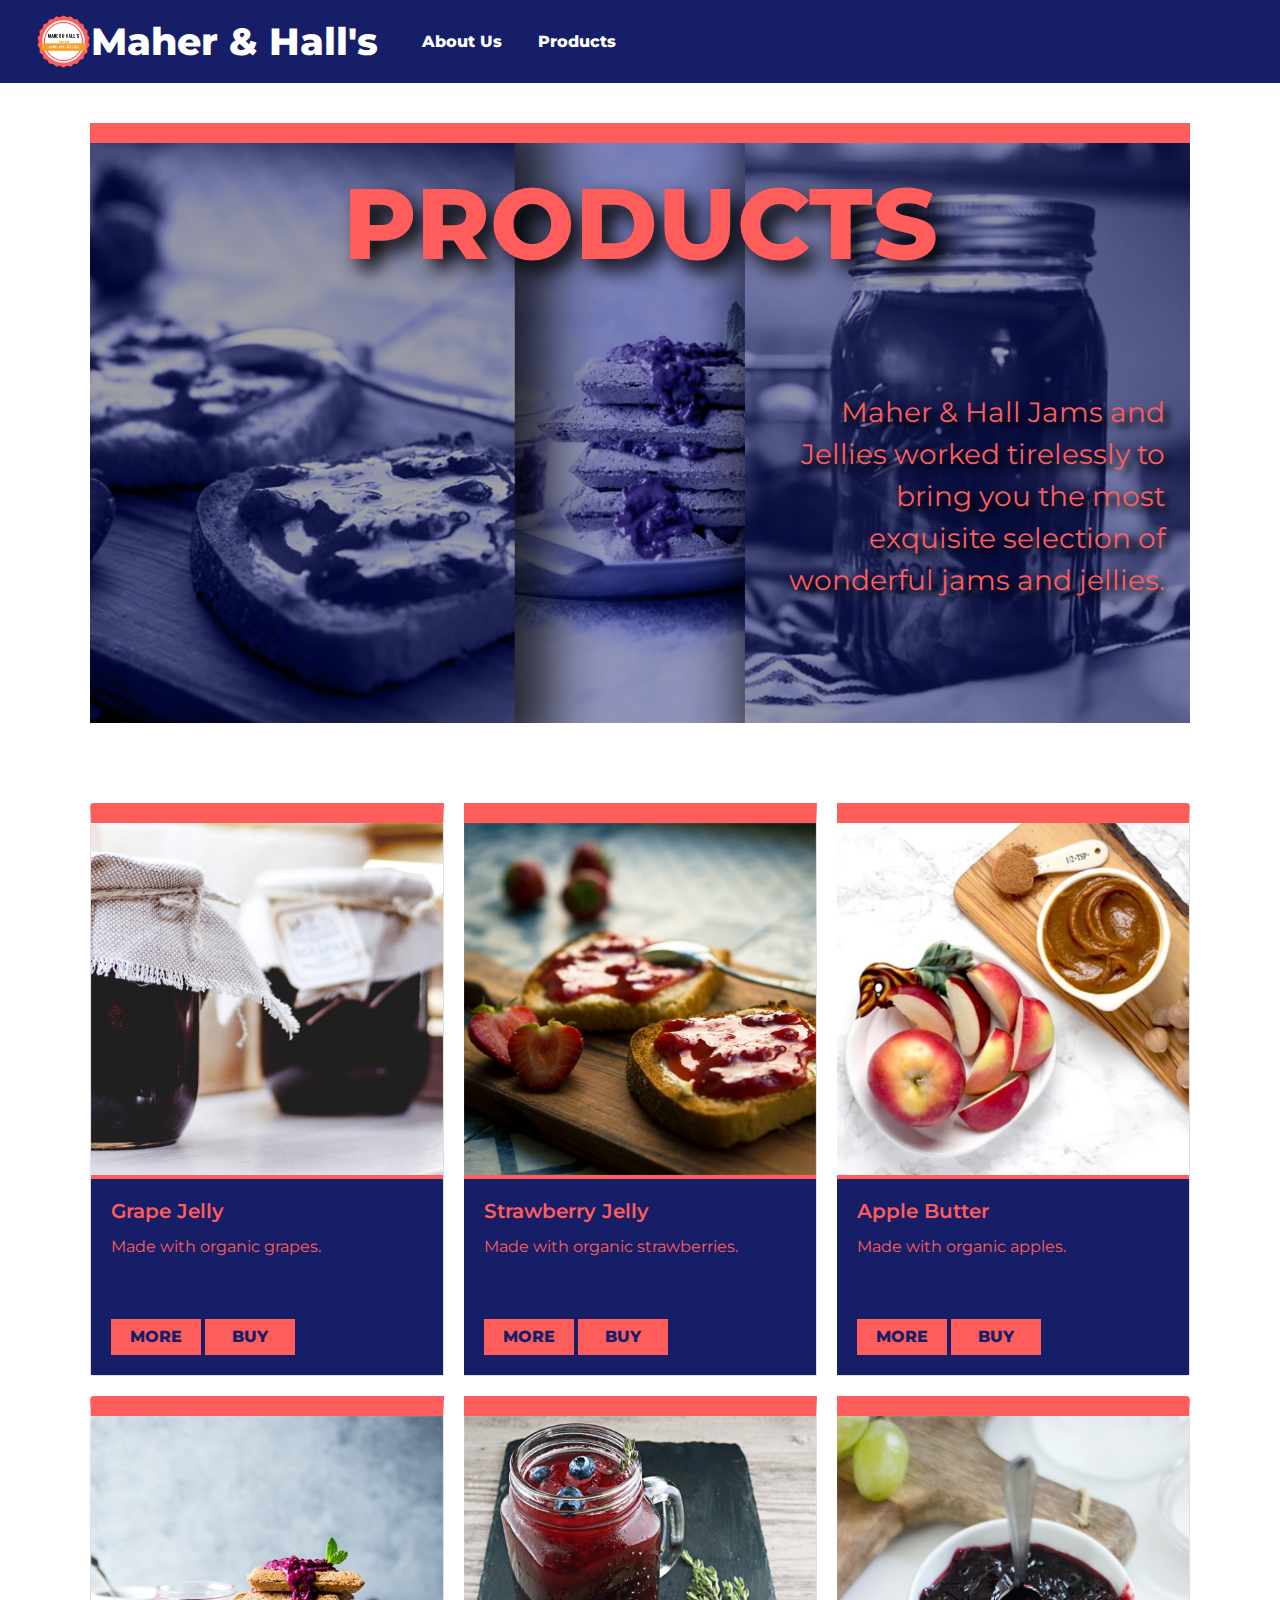
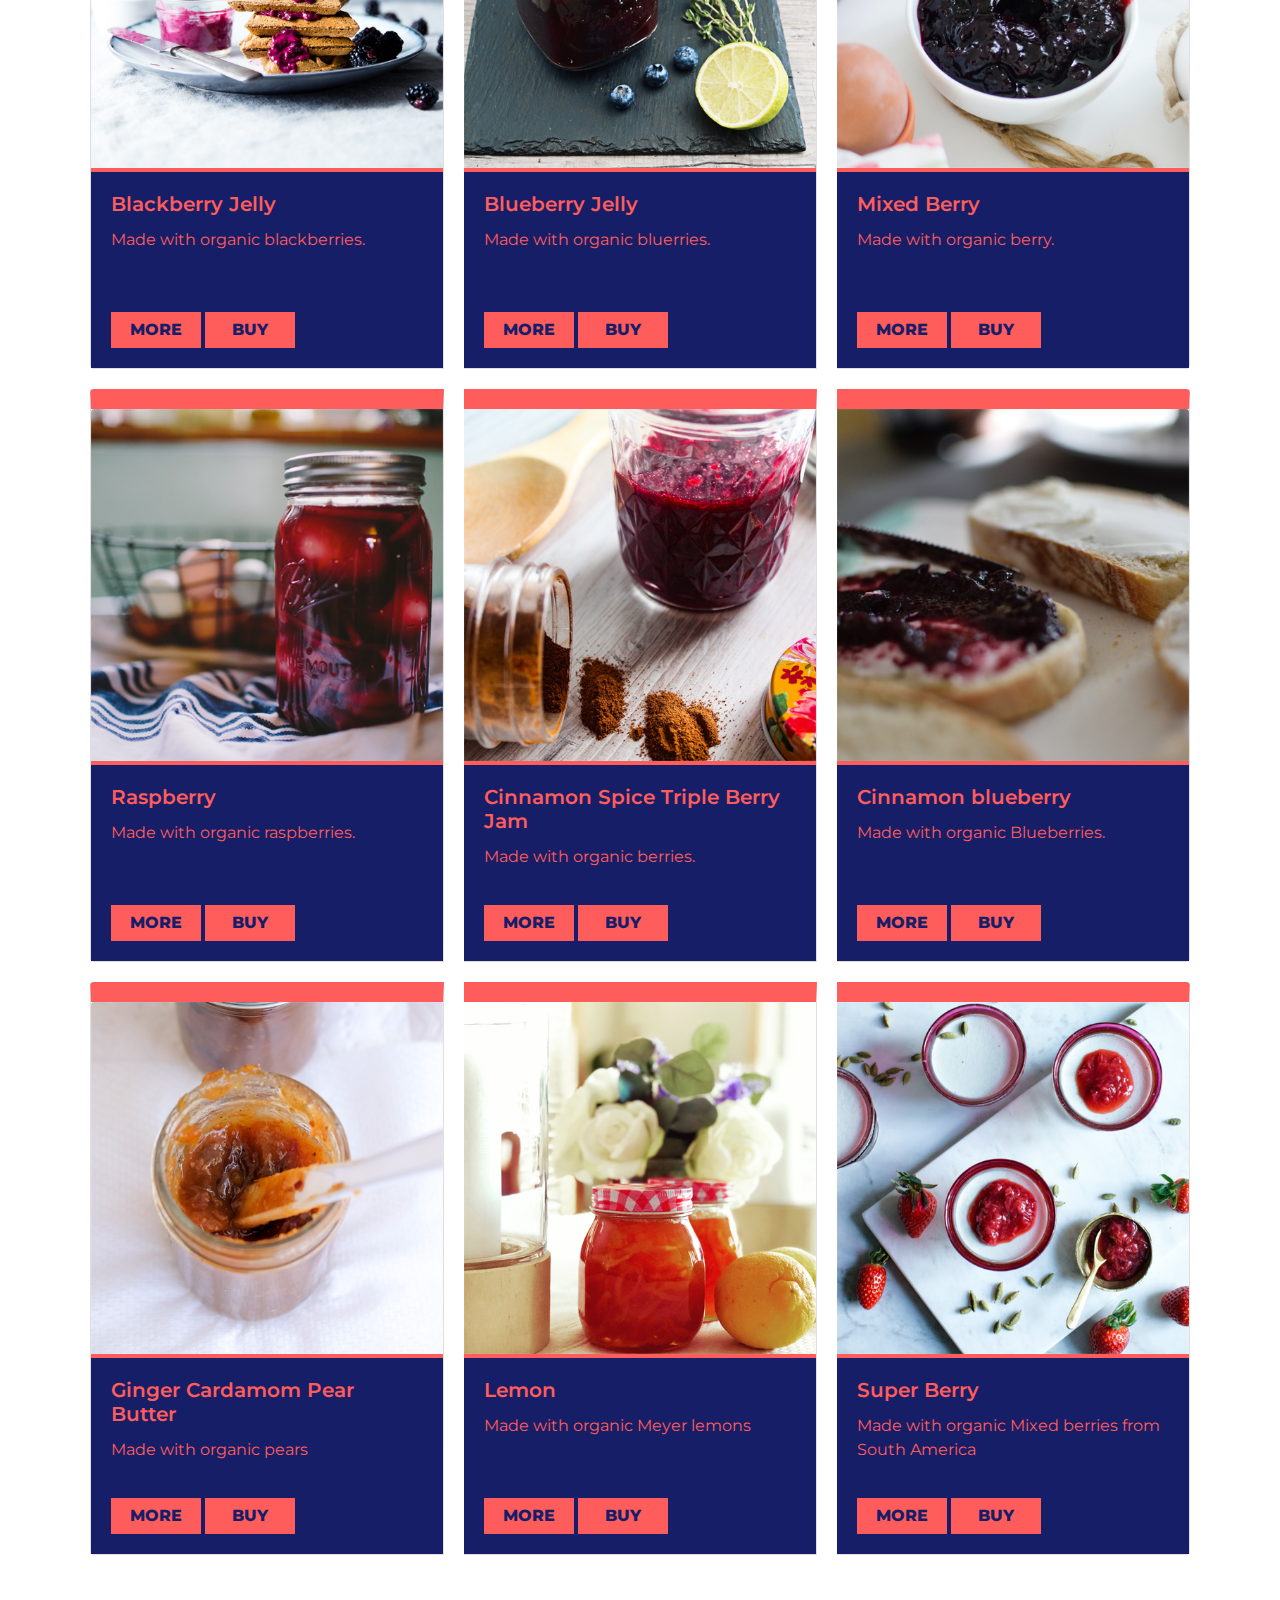
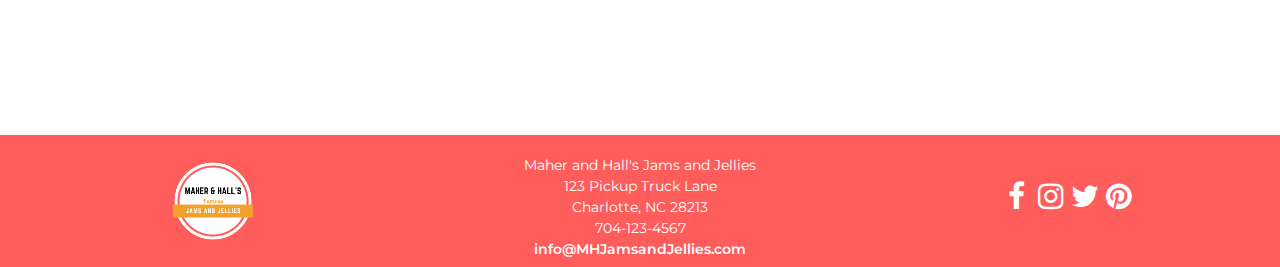
<file: products.html>
<!DOCTYPE html>
<html lang="en">

<head>
    <meta charset="UTF-8">
    <meta name="viewport" content="width=device-width, initial-scale=1.0">
    <link rel="stylesheet" href="https://stackpath.bootstrapcdn.com/bootstrap/4.4.1/css/bootstrap.min.css"
        integrity="sha384-Vkoo8x4CGsO3+Hhxv8T/Q5PaXtkKtu6ug5TOeNV6gBiFeWPGFN9MuhOf23Q9Ifjh" crossorigin="anonymous">
        <link href="https://fonts.googleapis.com/css2?family=Montserrat:wght@400;600;800&display=swap" rel="stylesheet">
        <link rel="stylesheet" href="https://cdnjs.cloudflare.com/ajax/libs/font-awesome/4.7.0/css/font-awesome.min.css">
    <link rel="stylesheet" type="text/css" href="products.css">
    <title>Maher & Hall's - Products</title>
</head>

<body>  
    <nav class="navbar navbar-expand-lg">
        <div class="navHeader">
          <a class="navbar-brand" href="index.html">
          <img src="assets/jamsjellieslogo.png" width="55" height="55" class="d-inline-block align-top" alt="jelly"><span class="brandClass">Maher & Hall's</span> </a>
        </div>
        <button class="navbar-toggler" type="button" data-toggle="collapse" data-target="#navbarSupportedContent" aria-controls="navbarSupportedContent" aria-expanded="false" aria-label="Toggle navigation">
          <!-- <span class="navbar-toggler-icon"></span> -->
        </button>
        <div class="collapse navbar-collapse" id="navbarSupportedContent">
          <ul class="navbar-nav mr-auto">
            <li class="nav-item">
              <a class="nav-link" href="about.html">About Us</a>
            </li>
            <div class="collapse navbar-collapse" id="navbarSupportedContent">
                <ul class="navbar-nav mr-auto">
                  <li class="nav-item">
                    <a class="nav-link" href="products.html">Products</a>
                  </li>    

            <!-- <li class="nav-item dropdown">
              <a class="nav-link dropdown-toggle" href="#" id="navbarDropdown" role="button" data-toggle="dropdown" aria-haspopup="true" aria-expanded="false">
                Products
              </a>
              <div class="dropdown-menu" aria-labelledby="navbarDropdown">
                <a class="dropdown-item" href="#">Jams</a>
                <a class="dropdown-item" href="#">Jellies</a>
                <div class="dropdown-divider"></div>
                <a class="dropdown-item" href="#">Purchase</a>
              </div>
            </li> -->
          </ul>
          
        </div>
          <!-- This is the search bar, if you can get it working please go ahead! -CM
            <form class="form-inline my-2 my-lg-0">
            <input class="form-control mr-sm-2" type="search" placeholder="Search" aria-label="Search">
            <button class="btn btn-outline-success my-2 my-sm-0" type="submit">Search</button> -->
          <!-- </form> -->
  </nav>
    <!--cards for products-->



    <div class="container" >
        <div id="heading">
        <div class="row">
            <div class="col-lg-12" id="coloredcenter">
                <h1 id="xxlarge">PRODUCTS</h1>
            </div>
        </div>
        <div class="row" >
            <div class="col-lg-6" id="coloredleft">
                <p id="largep"></p>
            </div>
            <!-- <div class="col-lg-3">

            </div> -->
            <div class="col-lg-6" id="coloredright">
                <p id="largep">Maher & Hall Jams and Jellies worked tirelessly to bring you the most exquisite selection of wonderful jams and jellies.</p>

            </div>
            
            
        </div>
        </div>
    </div>

    <div class="container" id="cardbox">
        <div class="row">
            <div class="card-group">
                <div class="card">
                    <img class="card-img-top" src="Productimages\grapejelly.png" alt="Card image cap">
                    <div class="card-body">
                          <h5 class="card-title">Grape Jelly</h5>
                          <p class="card-text">Made with organic grapes.</p>
                          <!-- <p class="card-text"><small class="smalloz" >12 oz.</small></p> -->
                        <div id="btnposition">
                          <button type="button" id="btncss" class="btn btn-primary" data-toggle="modal" data-target="#GrapeJelly">
                            MORE
                          </button>
                          <button type="button" id="btncss" class="btn btn-primary" data-toggle="modal" data-target="#GrapeJellyBuy">
                          BUY
                          </button>
                        </div>
                    </div>
                </div>
                <div class="card">
                    <img class="card-img-top" src="Productimages\Strawberry.png" alt="Card image cap">
                    <div class="card-body">
                        <h5 class="card-title">Strawberry Jelly</h5>
                        <p class="card-text">Made with organic strawberries.</p>
                        <!-- <p class="card-text"><small class="smalloz" >12 oz.</small></p> -->
                        <div id="btnposition">
                          <button type="button" id="btncss" class="btn btn-primary" data-toggle="modal" data-target="#Strawberry">
                            MORE
                          </button>
                          <button type="button" id="btncss" class="btn btn-primary" data-toggle="modal" data-target="#StrawberryBuy">
                            BUY
                          </button>
                        </div>
                    </div>
                </div>
                <div class="card">
                    <img class="card-img-top" src="Productimages\applebutter.png" alt="Card image cap">
                    <div class="card-body">
                        <h5 class="card-title">Apple Butter</h5>
                        <p class="card-text">Made with organic apples.</p>
                        <!-- <p class="card-text"><small class="smalloz">12 oz.</small></p> -->
                        <div id="btnposition">
                          <button type="button" id="btncss" class="btn btn-primary" data-toggle="modal" data-target="#AppleButter">
                            MORE
                          </button>
                          <button type="button" id="btncss" class="btn btn-primary" data-toggle="modal" data-target="#AppleButterBuy">
                            BUY
                          </button>
                        </div>
                    </div>
                </div>
            </div>
        </div>
        <div class="row">
            <div class="card-group">
                <div class="card">
                    <img class="card-img-top" src="Productimages\Blackberry.png" alt="Card image cap">
                    <div class="card-body">
                        <h5 class="card-title">Blackberry Jelly</h5>
                        <p class="card-text">Made with organic blackberries.</p>
                        <!-- <p class="card-text"><small class="smalloz">12 oz.</small></p> -->
                        <div id="btnposition">
                          <button type="button" id="btncss" class="btn btn-primary" data-toggle="modal" data-target="#Blackberry">
                            MORE
                          </button>
                          <button type="button" id="btncss" class="btn btn-primary" data-toggle="modal" data-target="#BlackberryBuy">
                            BUY
                          </button>
                        </div>
                    </div>
                </div>
                <div class="card">
                    <img class="card-img-top" src="Productimages\blueberry.png" alt="Card image cap">
                    <div class="card-body">
                        <h5 class="card-title">Blueberry Jelly</h5>
                        <p class="card-text">Made with organic bluerries.</p>
                        <!-- <p class="card-text"><small class="smalloz">12 oz.</small></p> -->
                        <div id="btnposition">
                          <button type="button" id="btncss" class="btn btn-primary" data-toggle="modal" data-target="#Blueberry">
                            MORE
                          </button>
                          <button type="button" id="btncss" class="btn btn-primary" data-toggle="modal" data-target="#BlueberryBuy">
                            BUY
                          </button>
                        </div>
                    </div>
                </div>
                <div class="card">
                    <img class="card-img-top" src="Productimages\mixberry.png" alt="Card image cap">
                    <div class="card-body">
                        <h5 class="card-title">Mixed Berry</h5>
                        <p class="card-text">Made with organic berry.</p>
                        <!-- <p class="card-text"><small class="smalloz">12 oz.</small></p> -->
                        <div id="btnposition">
                          <button type="button" id="btncss" class="btn btn-primary" data-toggle="modal" data-target="#Mixed">
                            MORE
                          </button>
                          <button type="button" id="btncss" class="btn btn-primary" data-toggle="modal" data-target="#MixedBuy">
                            BUY
                          </button>
                        </div>
                    </div>
                </div>
            </div>
        </div>
        <div class="row">
            <div class="card-group">
                <div class="card">
                    <img class="card-img-top" src="Productimages\raspberry.png" alt="Card image cap">
                    <div class="card-body">
                        <h5 class="card-title">Raspberry</h5>
                        <p class="card-text">Made with organic raspberries.</p>
                        <!-- <p class="card-text"><small class="smalloz">12 oz.</small></p> -->
                        <div id="btnposition">
                          <button type="button" id="btncss" class="btn btn-primary" data-toggle="modal" data-target="#Raspberry">
                            MORE
                          </button>
                          <button type="button" id="btncss" class="btn btn-primary" data-toggle="modal" data-target="#RaspberryBuy">
                            BUY
                          </button>
                      </div>
                    </div>
                </div>
                <div class="card">
                    <img class="card-img-top" src="Productimages\Cinnamon-Spiced-Triple-Berry-Jam.png"
                        alt="Card image cap">
                    <div class="card-body">
                        <h5 class="card-title">Cinnamon Spice Triple Berry Jam</h5>
                        <p class="card-text">Made with organic berries.</p>
                        <!-- <p class="card-text"><small class="smalloz">12 oz.</small></p> -->
                        <div id="btnposition">
                          <button type="button" id="btncss" class="btn btn-primary" data-toggle="modal" data-target="#CinnamonSpiceTripleBerry">
                            MORE
                          </button>
                          <button type="button" id="btncss" class="btn btn-primary" data-toggle="modal" data-target="#CinnamonSpiceTripleBerryBuy">
                            BUY
                          </button>
                        </div>
                    </div>
                </div>
                <div class="card">
                    <img class="card-img-top" src="Productimages\cinnamonblueberry.png" alt="Card image cap">
                    <div class="card-body">
                        <h5 class="card-title">Cinnamon blueberry</h5>
                        <p class="card-text">Made with organic Blueberries.</p>
                        <!-- <p class="card-text"><small class="smalloz">12 oz.</small></p> -->
                        <div id="btnposition">
                          <button type="button" id="btncss" class="btn btn-primary" data-toggle="modal" data-target="#CinnamonBlueberry">
                            MORE
                          </button>
                          <button type="button" id="btncss" class="btn btn-primary" data-toggle="modal" data-target="#CinnamonBlueberryBuy">
                            BUY
                          </button>
                        </div>
                    </div>
                </div>
            </div>
        </div>
        <div class="row">
            <div class="card-group">
                <div class="card">
                    <img class="card-img-top" src="Productimages\Ginger-Cardamom-Pear-Butter.png" alt="Card image cap">
                    <div class="card-body">
                        <h5 class="card-title">Ginger Cardamom Pear Butter</h5>
                        <p class="card-text">Made with organic pears</p>
                        <!-- <p class="card-text"><small class="smalloz">12 oz.</small></p> -->
                        <div id="btnposition">
                          <button type="button" id="btncss" class="btn btn-primary" data-toggle="modal" data-target="#GingerCardamomPear">
                          MORE
                          </button>
                          <button type="button" id="btncss" class="btn btn-primary" data-toggle="modal" data-target="#GingerCardamomPearBuy">
                          BUY
                          </button>
                        </div>
                    </div>
                </div>
                <div class="card">
                    <img class="card-img-top" src="Productimages\lemon.png" alt="Card image cap">
                    <div class="card-body">
                        <h5 class="card-title">Lemon</h5>
                        <p class="card-text">Made with organic Meyer lemons</p>
                        <!-- <p class="card-text"><small class="smalloz">12 oz.</small></p> -->
                        <div id="btnposition">
                          <button type="button" id="btncss" class="btn btn-primary" data-toggle="modal" data-target="#Lemon">
                          MORE
                          </button>
                          <button type="button" id="btncss" class="btn btn-primary" data-toggle="modal" data-target="#LemonBuy">
                          BUY
                          </button>
                      </div>
                    </div>
                </div>
                <div class="card">
                    <img class="card-img-top" src="Productimages\superberry.png" alt="Card image cap">
                    <div class="card-body">
                        <h5 class="card-title">Super Berry</h5>
                        <p class="card-text">Made with organic Mixed berries from South America</p>
                        <!-- <p class="card-text"><small class="smalloz">12 oz.</small></p> -->
                        <div id="btnposition">
                          <button type="button" id="btncss" class="btn btn-primary" data-toggle="modal" data-target="#SuperBerry">
                            MORE
                          </button>
                          <button type="button" id="btncss" class="btn btn-primary" data-toggle="modal" data-target="#SuperBerryBuy">
                            BUY
                          </button>
                        </div>
                    </div>
                </div>
            </div>
        </div>
    </div>

    <!-- MODALS -->

    <div class="modal fade" id="GrapeJelly" tabindex="-1" role="dialog" aria-labelledby="exampleModalCenterTitle" aria-hidden="true">
        <div class="modal-dialog modal-dialog-centered" role="document">
          <div class="modal-content" id="modalcss">
            <div class="modal-header">
              <h5 class="modal-title" id="exampleModalLongTitle">Grape Jelly</h5>
              <button type="button" class="close" data-dismiss="modal" aria-label="Close">
                <span aria-hidden="true">&times;</span>
              </button>
            </div>
            <div class="modal-body">
               Nutritional information: Organic Concord Grape Juice Concentrate, Citric Acid, Organic Sugar, Water, Fruit Pectin.

            </div>
            <div class="modal-footer">
              <button type="button" class="modal-button" class="btn btn-secondary" data-dismiss="modal">Close</button>
              <!-- <button type="button" class="btn btn-primary">Save changes</button> -->
            </div>
          </div>
        </div>
      </div>
      
      
      <div class="modal fade" id="GrapeJellyBuy" tabindex="-1" role="dialog" aria-labelledby="exampleModalCenterTitle" aria-hidden="true">
        <div class="modal-dialog modal-dialog-centered" role="document">
          <div class="modal-content" id="modalcss">
            <div class="modal-header">
              <h5 class="modal-title" id="exampleModalLongTitle">Grape Jelly</h5>
              <button type="button" class="close" data-dismiss="modal" aria-label="Close">
                <span aria-hidden="true">&times;</span>
              </button>
            </div>
            <div class="modal-body">
              <div class="container">
                <div class="row" id="row1">
                  <div class="col-sm-4">
                    <p>8oz - $3.99</p>
                  </div>
                  <div class="col-sm-8">
                    <input id="counterinput" type="number" value="0">
                  </div>
                </div>
                <div class="row" id="row2">
                  <div class="col-sm-4">
                    <p>12oz - $6.99</p>
                  </div>
                  <div class="col-sm-8">
                    <input id="counterinput" type="number" value="0">
                  </div>
                </div>
                <div class="row" id="row3">
                  <div class="col-sm-4">
                    <p>16oz - $9.99</p>
                  </div>
                  <div class="col-sm-8">
                    <input id="counterinput" type="number" value="0">
                  </div>
                </div>
              </div>
              
              
            </div>
            <div class="modal-footer">
              <button type="button" class="modal-button" id="addtocartbtn" class="btn btn-secondary">Add to cart</button>
              <button type="button" class="modal-button" class="btn btn-secondary" data-dismiss="modal">Close</button>
              <!-- <button type="button" class="btn btn-primary">Save changes</button> -->
            </div>
          </div>
        </div>
      </div>
      
      
      <div class="modal fade" id="Strawberry" tabindex="-1" role="dialog" aria-labelledby="exampleModalCenterTitle" aria-hidden="true">
        <div class="modal-dialog modal-dialog-centered" role="document">
          <div class="modal-content">
            <div class="modal-header">
              <h5 class="modal-title" id="exampleModalLongTitle">Strawberry</h5>
              <button type="button" class="close" data-dismiss="modal" aria-label="Close">
                <span aria-hidden="true">&times;</span>
              </button>
            </div>
            <div class="modal-body">
                Nutritional information: Organic Strawberries, Water, Organic Cane Sugar, Citric Acid, Natural Flavor, Organic Fruit And Vegetable Juice [color]
        

            </div>
            <div class="modal-footer">
              <button type="button" class="modal-button" class="btn btn-secondary" data-dismiss="modal">Close</button>
              <!-- <button type="button" class="btn btn-primary">Save changes</button> -->
            </div>
          </div>
        </div>
      </div>


      <div class="modal fade" id="StrawberryBuy" tabindex="-1" role="dialog" aria-labelledby="exampleModalCenterTitle" aria-hidden="true">
        <div class="modal-dialog modal-dialog-centered" role="document">
          <div class="modal-content">
            <div class="modal-header">
              <h5 class="modal-title" id="exampleModalLongTitle">Strawberry</h5>
              <button type="button" class="close" data-dismiss="modal" aria-label="Close">
                <span aria-hidden="true">&times;</span>
              </button>
            </div>
            <div class="modal-body">
              <div class="container">
                <div class="row" id="row1">
                  <div class="col-sm-4">
                    <p>8oz - $3.99</p>
                  </div>
                  <div class="col-sm-8">
                    <input id="counterinput" type="number" value="0">
                  </div>
                </div>
                <div class="row" id="row2">
                  <div class="col-sm-4">
                    <p>12oz - $6.99</p>
                  </div>
                  <div class="col-sm-8">
                    <input id="counterinput" type="number" value="0">
                  </div>
                </div>
                <div class="row" id="row3">
                  <div class="col-sm-4">
                    <p>16oz - $9.99</p>
                  </div>
                  <div class="col-sm-8">
                    <input id="counterinput" type="number" value="0">
                  </div>
                </div>
              </div> 
        

            </div>
            <div class="modal-footer">
              <button type="button" class="modal-button" id="addtocartbtn" class="btn btn-secondary">Add to cart</button>
              <button type="button" class="modal-button" class="btn btn-secondary" data-dismiss="modal">Close</button>
              <!-- <button type="button" class="btn btn-primary">Save changes</button> -->
            </div>
          </div>
        </div>
      </div>

      
      <div class="modal fade" id="AppleButter" tabindex="-1" role="dialog" aria-labelledby="exampleModalCenterTitle" aria-hidden="true">
        <div class="modal-dialog modal-dialog-centered" role="document">
          <div class="modal-content">
            <div class="modal-header">
              <h5 class="modal-title" id="exampleModalLongTitle">Apple Butter</h5>
              <button type="button" class="close" data-dismiss="modal" aria-label="Close">
                <span aria-hidden="true">&times;</span>
              </button>
            </div>
            <div class="modal-body">
               Nutritional information: Apples, Cinnamon, Allspice, Brown Sugar, Honey.

            </div>
            <div class="modal-footer">
              <button type="button" class="modal-button" class="btn btn-secondary" data-dismiss="modal">Close</button>
              <!-- <button type="button" class="btn btn-primary">Save changes</button> -->
            </div>
          </div>
        </div>
      </div>


      <div class="modal fade" id="AppleButterBuy" tabindex="-1" role="dialog" aria-labelledby="exampleModalCenterTitle" aria-hidden="true">
        <div class="modal-dialog modal-dialog-centered" role="document">
          <div class="modal-content">
            <div class="modal-header">
              <h5 class="modal-title" id="exampleModalLongTitle">Apple Butter</h5>
              <button type="button" class="close" data-dismiss="modal" aria-label="Close">
                <span aria-hidden="true">&times;</span>
              </button>
            </div>
            <div class="modal-body">
              <div class="container">
                <div class="row" id="row1">
                  <div class="col-sm-4">
                    <p>8oz - $3.99</p>
                  </div>
                  <div class="col-sm-8">
                    <input id="counterinput" type="number" value="0">
                  </div>
                </div>
                <div class="row" id="row2">
                  <div class="col-sm-4">
                    <p>12oz - $6.99</p>
                  </div>
                  <div class="col-sm-8">
                    <input id="counterinput" type="number" value="0">
                  </div>
                </div>
                <div class="row" id="row3">
                  <div class="col-sm-4">
                    <p>16oz - $9.99</p>
                  </div>
                  <div class="col-sm-8">
                    <input id="counterinput" type="number" value="0">
                  </div>
                </div>
              </div> 
        

            </div>
            <div class="modal-footer">
              <button type="button" class="modal-button" id="addtocartbtn" class="btn btn-secondary">Add to cart</button>
              <button type="button" class="modal-button" class="btn btn-secondary" data-dismiss="modal">Close</button>
              <!-- <button type="button" class="btn btn-primary">Save changes</button> -->
            </div>
          </div>
        </div>
      </div>

      
      
      <div class="modal fade" id="Blackberry" tabindex="-1" role="dialog" aria-labelledby="exampleModalCenterTitle" aria-hidden="true">
        <div class="modal-dialog modal-dialog-centered" role="document">
          <div class="modal-content">
            <div class="modal-header">
              <h5 class="modal-title" id="exampleModalLongTitle">Blackberry Jelly</h5>
              <button type="button" class="close" data-dismiss="modal" aria-label="Close">
                <span aria-hidden="true">&times;</span>
              </button>
            </div>
            <div class="modal-body">
              Nutritional information: Organic Seedless Blackberry Puree, 
              Organic Cane Sugar, Fruit Pectin. 

            </div>
            <div class="modal-footer">
              <button type="button" class="modal-button" class="btn btn-secondary" data-dismiss="modal">Close</button>
              <!-- <button type="button" class="btn btn-primary">Save changes</button> -->
            </div>
          </div>
        </div>
      </div>

      <div class="modal fade" id="BlackberryBuy" tabindex="-1" role="dialog" aria-labelledby="exampleModalCenterTitle" aria-hidden="true">
        <div class="modal-dialog modal-dialog-centered" role="document">
          <div class="modal-content">
            <div class="modal-header">
              <h5 class="modal-title" id="exampleModalLongTitle">Blackberry Jelly</h5>
              <button type="button" class="close" data-dismiss="modal" aria-label="Close">
                <span aria-hidden="true">&times;</span>
              </button>
            </div>
            <div class="modal-body">
              <div class="container">
                <div class="row" id="row1">
                  <div class="col-sm-4">
                    <p>8oz - $3.99</p>
                  </div>
                  <div class="col-sm-8">
                    <input id="counterinput" type="number" value="0">
                  </div>
                </div>
                <div class="row" id="row2">
                  <div class="col-sm-4">
                    <p>12oz - $6.99</p>
                  </div>
                  <div class="col-sm-8">
                    <input id="counterinput" type="number" value="0">
                  </div>
                </div>
                <div class="row" id="row3">
                  <div class="col-sm-4">
                    <p>16oz - $9.99</p>
                  </div>
                  <div class="col-sm-8">
                    <input id="counterinput" type="number" value="0">
                  </div>
                </div>
              </div> 

            </div>
            <div class="modal-footer">
              <button type="button" class="modal-button" id="addtocartbtn" class="btn btn-secondary">Add to cart</button>
              <button type="button" class="modal-button" class="btn btn-secondary" data-dismiss="modal">Close</button>
              <!-- <button type="button" class="btn btn-primary">Save changes</button> -->
            </div>
          </div>
        </div>
      </div>

      

      <div class="modal fade" id="Blueberry" tabindex="-1" role="dialog" aria-labelledby="exampleModalCenterTitle" aria-hidden="true">
        <div class="modal-dialog modal-dialog-centered" role="document">
          <div class="modal-content">
            <div class="modal-header">
              <h5 class="modal-title" id="exampleModalLongTitle">Blueberry Jelly</h5>
              <button type="button" class="close" data-dismiss="modal" aria-label="Close">
                <span aria-hidden="true">&times;</span>
              </button>
            </div>
            <div class="modal-body">
              Nutritional information: Organic Wild Blueberries, Organic Cane Sugar, Apple Pectin.

            </div>
            <div class="modal-footer">
              <button type="button" class="modal-button" class="btn btn-secondary" data-dismiss="modal">Close</button>
              <!-- <button type="button" class="btn btn-primary">Save changes</button> -->
            </div>
          </div>
        </div>
      </div>


      <div class="modal fade" id="BlueberryBuy" tabindex="-1" role="dialog" aria-labelledby="exampleModalCenterTitle" aria-hidden="true">
        <div class="modal-dialog modal-dialog-centered" role="document">
          <div class="modal-content">
            <div class="modal-header">
              <h5 class="modal-title" id="exampleModalLongTitle">Blueberry Jelly</h5>
              <button type="button" class="close" data-dismiss="modal" aria-label="Close">
                <span aria-hidden="true">&times;</span>
              </button>
            </div>
            <div class="modal-body">
              <div class="container">
                <div class="row" id="row1">
                  <div class="col-sm-4">
                    <p>8oz - $3.99</p>
                  </div>
                  <div class="col-sm-8">
                    <input id="counterinput" type="number" value="0">
                  </div>
                </div>
                <div class="row" id="row2">
                  <div class="col-sm-4">
                    <p>12oz - $6.99</p>
                  </div>
                  <div class="col-sm-8">
                    <input id="counterinput" type="number" value="0">
                  </div>
                </div>
                <div class="row" id="row3">
                  <div class="col-sm-4">
                    <p>16oz - $9.99</p>
                  </div>
                  <div class="col-sm-8">
                    <input id="counterinput" type="number" value="0">
                  </div>
                </div>
              </div> 

            </div>
            <div class="modal-footer">
              <button type="button" class="modal-button" id="addtocartbtn" class="btn btn-secondary">Add to cart</button>
              <button type="button" class="modal-button" class="btn btn-secondary" data-dismiss="modal">Close</button>
              <!-- <button type="button" class="btn btn-primary">Save changes</button> -->
            </div>
          </div>
        </div>
      </div>
      
      

      <div class="modal fade" id="Mixed" tabindex="-1" role="dialog" aria-labelledby="exampleModalCenterTitle" aria-hidden="true">
        <div class="modal-dialog modal-dialog-centered" role="document">
          <div class="modal-content">
            <div class="modal-header">
              <h5 class="modal-title" id="exampleModalLongTitle">Mixed Berry</h5>
              <button type="button" class="close" data-dismiss="modal" aria-label="Close">
                <span aria-hidden="true">&times;</span>
              </button>
            </div>
            <div class="modal-body">
              Nutritional information: Strawberries (Organic), Raspberries (Organic), Blueberries (Organic), Grape Puree (Organic), Water, Lemon Juice Concentrate (Organic), 
              Dried Sugar Cane Syrup (Organic), Fruit Pectin.

            </div>
            <div class="modal-footer">
              <button type="button" class="modal-button" class="btn btn-secondary" data-dismiss="modal">Close</button>
              <!-- <button type="button" class="btn btn-primary">Save changes</button> -->
            </div>
          </div>
        </div>
      </div>


      <div class="modal fade" id="MixedBuy" tabindex="-1" role="dialog" aria-labelledby="exampleModalCenterTitle" aria-hidden="true">
        <div class="modal-dialog modal-dialog-centered" role="document">
          <div class="modal-content">
            <div class="modal-header">
              <h5 class="modal-title" id="exampleModalLongTitle">Mixed Berry</h5>
              <button type="button" class="close" data-dismiss="modal" aria-label="Close">
                <span aria-hidden="true">&times;</span>
              </button>
            </div>
            <div class="modal-body">
              <div class="container">
                <div class="row" id="row1">
                  <div class="col-sm-4">
                    <p>8oz - $3.99</p>
                  </div>
                  <div class="col-sm-8">
                    <input id="counterinput" type="number" value="0">
                  </div>
                </div>
                <div class="row" id="row2">
                  <div class="col-sm-4">
                    <p>12oz - $6.99</p>
                  </div>
                  <div class="col-sm-8">
                    <input id="counterinput" type="number" value="0">
                  </div>
                </div>
                <div class="row" id="row3">
                  <div class="col-sm-4">
                    <p>16oz - $9.99</p>
                  </div>
                  <div class="col-sm-8">
                    <input id="counterinput" type="number" value="0">
                  </div>
                </div>
              </div>

            </div>
            <div class="modal-footer">
              <button type="button" class="modal-button" id="addtocartbtn" class="btn btn-secondary">Add to cart</button>
              <button type="button" class="modal-button" class="btn btn-secondary" data-dismiss="modal">Close</button>
              <!-- <button type="button" class="btn btn-primary">Save changes</button> -->
            </div>
          </div>
        </div>
      </div>

      

      <div class="modal fade" id="Raspberry" tabindex="-1" role="dialog" aria-labelledby="exampleModalCenterTitle" aria-hidden="true">
        <div class="modal-dialog modal-dialog-centered" role="document">
          <div class="modal-content">
            <div class="modal-header">
              <h5 class="modal-title" id="exampleModalLongTitle">Raspberry</h5>
              <button type="button" class="close" data-dismiss="modal" aria-label="Close">
                <span aria-hidden="true">&times;</span>
              </button>
            </div>
            <div class="modal-body">
              Nutritional information: Organic Raspberries, Organic Cane Sugar,  
              Fruit Pectin, Citric Acid.

            </div>
            <div class="modal-footer">
              <button type="button" class="modal-button" class="btn btn-secondary" data-dismiss="modal">Close</button>
              <!-- <button type="button" class="btn btn-primary">Save changes</button> -->
            </div>
          </div>
        </div>
      </div>

      <div class="modal fade" id="RaspberryBuy" tabindex="-1" role="dialog" aria-labelledby="exampleModalCenterTitle" aria-hidden="true">
        <div class="modal-dialog modal-dialog-centered" role="document">
          <div class="modal-content">
            <div class="modal-header">
              <h5 class="modal-title" id="exampleModalLongTitle">Raspberry</h5>
              <button type="button" class="close" data-dismiss="modal" aria-label="Close">
                <span aria-hidden="true">&times;</span>
              </button>
            </div>
            <div class="modal-body">
              <div class="container">
                <div class="row" id="row1">
                  <div class="col-sm-4">
                    <p>8oz - $3.99</p>
                  </div>
                  <div class="col-sm-8">
                    <input id="counterinput" type="number" value="0">
                  </div>
                </div>
                <div class="row" id="row2">
                  <div class="col-sm-4">
                    <p>12oz - $6.99</p>
                  </div>
                  <div class="col-sm-8">
                    <input id="counterinput" type="number" value="0">
                  </div>
                </div>
                <div class="row" id="row3">
                  <div class="col-sm-4">
                    <p>16oz - $9.99</p>
                  </div>
                  <div class="col-sm-8">
                    <input id="counterinput" type="number" value="0">
                  </div>
                </div>
              </div>

            </div>
            <div class="modal-footer">
              <button type="button" class="modal-button" id="addtocartbtn" class="btn btn-secondary">Add to cart</button>
              <button type="button" class="modal-button" class="btn btn-secondary" data-dismiss="modal">Close</button>
              <!-- <button type="button" class="btn btn-primary">Save changes</button> -->
            </div>
          </div>
        </div>
      </div>



      <div class="modal fade" id="CinnamonSpiceTripleBerry" tabindex="-1" role="dialog" aria-labelledby="exampleModalCenterTitle" aria-hidden="true">
        <div class="modal-dialog modal-dialog-centered" role="document">
          <div class="modal-content">
            <div class="modal-header">
              <h5 class="modal-title" id="exampleModalLongTitle">Cinnamon Spice Triple Berry Jam</h5>
              <button type="button" class="close" data-dismiss="modal" aria-label="Close">
                <span aria-hidden="true">&times;</span>
              </button>
            </div>
            <div class="modal-body">
              Nutritional information:Berry Mix- (Organic Strawberries, Organic Blackberries, Organic Blueberries), Water, Organic Sugar, Fruit Pectin, 
              Calcium Chloride, Citric Acid, Cinnamon, Allspice, Nutmeg

            </div>
            <div class="modal-footer">
              <button type="button" class="modal-button" class="btn btn-secondary" data-dismiss="modal">Close</button>
              <!-- <button type="button" class="btn btn-primary">Save changes</button> -->
            </div>
          </div>
        </div>
      </div>

      <div class="modal fade" id="CinnamonSpiceTripleBerryBuy" tabindex="-1" role="dialog" aria-labelledby="exampleModalCenterTitle" aria-hidden="true">
        <div class="modal-dialog modal-dialog-centered" role="document">
          <div class="modal-content">
            <div class="modal-header">
              <h5 class="modal-title" id="exampleModalLongTitle">Cinnamon Spice Triple Berry Jam</h5>
              <button type="button" class="close" data-dismiss="modal" aria-label="Close">
                <span aria-hidden="true">&times;</span>
              </button>
            </div>
            <div class="modal-body">
              <div class="container">
                <div class="row" id="row1">
                  <div class="col-sm-4">
                    <p>8oz - $3.99</p>
                  </div>
                  <div class="col-sm-8">
                    <input id="counterinput" type="number" value="0">
                  </div>
                </div>
                <div class="row" id="row2">
                  <div class="col-sm-4">
                    <p>12oz - $6.99</p>
                  </div>
                  <div class="col-sm-8">
                    <input id="counterinput" type="number" value="0">
                  </div>
                </div>
                <div class="row" id="row3">
                  <div class="col-sm-4">
                    <p>16oz - $9.99</p>
                  </div>
                  <div class="col-sm-8">
                    <input id="counterinput" type="number" value="0">
                  </div>
                </div>
              </div>

            </div>
            <div class="modal-footer">
              <button type="button" class="modal-button" id="addtocartbtn" class="btn btn-secondary">Add to cart</button>
              <button type="button" class="modal-button" class="btn btn-secondary" data-dismiss="modal">Close</button>
              <!-- <button type="button" class="btn btn-primary">Save changes</button> -->
            </div>
          </div>
        </div>
      </div>
      
      
      
      <div class="modal fade" id="CinnamonBlueberry" tabindex="-1" role="dialog" aria-labelledby="exampleModalCenterTitle" aria-hidden="true">
        <div class="modal-dialog modal-dialog-centered" role="document">
          <div class="modal-content">
            <div class="modal-header">
              <h5 class="modal-title" id="exampleModalLongTitle">Cinnamon Blueberry</h5>
              <button type="button" class="close" data-dismiss="modal" aria-label="Close">
                <span aria-hidden="true">&times;</span>
              </button>
            </div>
            <div class="modal-body">
              Nutritional information: Organic Wild Blueberries, Organic Cane Sugar, Cinnamon Apple Pectin, 
              Ascorbic Acid (Vitamin C), Citric Acid.

            </div>
            <div class="modal-footer">
              <button type="button" class="modal-button" class="btn btn-secondary" data-dismiss="modal">Close</button>
              <!-- <button type="button" class="btn btn-primary">Save changes</button> -->
            </div>
          </div>
        </div>
      </div>


      <div class="modal fade" id="CinnamonBlueberryBuy" tabindex="-1" role="dialog" aria-labelledby="exampleModalCenterTitle" aria-hidden="true">
        <div class="modal-dialog modal-dialog-centered" role="document">
          <div class="modal-content">
            <div class="modal-header">
              <h5 class="modal-title" id="exampleModalLongTitle">Cinnamon Blueberry</h5>
              <button type="button" class="close" data-dismiss="modal" aria-label="Close">
                <span aria-hidden="true">&times;</span>
              </button>
            </div>
            <div class="modal-body">
              <div class="container">
                <div class="row" id="row1">
                  <div class="col-sm-4">
                    <p>8oz - $3.99</p>
                  </div>
                  <div class="col-sm-8">
                    <input id="counterinput" type="number" value="0">
                  </div>
                </div>
                <div class="row" id="row2">
                  <div class="col-sm-4">
                    <p>12oz - $6.99</p>
                  </div>
                  <div class="col-sm-8">
                    <input id="counterinput" type="number" value="0">
                  </div>
                </div>
                <div class="row" id="row3">
                  <div class="col-sm-4">
                    <p>16oz - $9.99</p>
                  </div>
                  <div class="col-sm-8">
                    <input id="counterinput" type="number" value="0">
                  </div>
                </div>
              </div>

            </div>
            <div class="modal-footer">
              <button type="button" class="modal-button" id="addtocartbtn" class="btn btn-secondary">Add to cart</button>
              <button type="button" class="modal-button" class="btn btn-secondary" data-dismiss="modal">Close</button>
              <!-- <button type="button" class="btn btn-primary">Save changes</button> -->
            </div>
          </div>
        </div>
      </div>
      


      <div class="modal fade" id="GingerCardamomPear" tabindex="-1" role="dialog" aria-labelledby="exampleModalCenterTitle" aria-hidden="true">
        <div class="modal-dialog modal-dialog-centered" role="document">
          <div class="modal-content">
            <div class="modal-header">
              <h5 class="modal-title" id="exampleModalLongTitle">Ginger Cardamom Pear Butter</h5>
              <button type="button" class="close" data-dismiss="modal" aria-label="Close">
                <span aria-hidden="true">&times;</span>
              </button>
            </div>
            <div class="modal-body">
              Nutritional information: Bartlett Pears, Organic Evaporated Cane Juice, 
              Cardamom, Ginger, Lemon Juice, Salt. 

            </div>
            <div class="modal-footer">
              <button type="button" class="modal-button" class="btn btn-secondary" data-dismiss="modal">Close</button>
              <!-- <button type="button" class="btn btn-primary">Save changes</button> -->
            </div>
          </div>
        </div>
      </div>


      <div class="modal fade" id="GingerCardamomPearBuy" tabindex="-1" role="dialog" aria-labelledby="exampleModalCenterTitle" aria-hidden="true">
        <div class="modal-dialog modal-dialog-centered" role="document">
          <div class="modal-content">
            <div class="modal-header">
              <h5 class="modal-title" id="exampleModalLongTitle">Ginger Cardamom Pear Butter</h5>
              <button type="button" class="close" data-dismiss="modal" aria-label="Close">
                <span aria-hidden="true">&times;</span>
              </button>
            </div>
            <div class="modal-body">
              <div class="container">
                <div class="row" id="row1">
                  <div class="col-sm-4">
                    <p>8oz - $3.99</p>
                  </div>
                  <div class="col-sm-8">
                    <input id="counterinput" type="number" value="0">
                  </div>
                </div>
                <div class="row" id="row2">
                  <div class="col-sm-4">
                    <p>12oz - $6.99</p>
                  </div>
                  <div class="col-sm-8">
                    <input id="counterinput" type="number" value="0">
                  </div>
                </div>
                <div class="row" id="row3">
                  <div class="col-sm-4">
                    <p>16oz - $9.99</p>
                  </div>
                  <div class="col-sm-8">
                    <input id="counterinput" type="number" value="0">
                  </div>
                </div>
              </div> 

            </div>
            <div class="modal-footer">
              <button type="button" class="modal-button" id="addtocartbtn" class="btn btn-secondary">Add to cart</button>
              <button type="button" class="modal-button" class="btn btn-secondary" data-dismiss="modal">Close</button>
              <!-- <button type="button" class="btn btn-primary">Save changes</button> -->
            </div>
          </div>
        </div>
      </div>

      <div class="modal fade" id="Lemon" tabindex="-1" role="dialog" aria-labelledby="exampleModalCenterTitle" aria-hidden="true">
        <div class="modal-dialog modal-dialog-centered" role="document">
          <div class="modal-content">
            <div class="modal-header">
              <h5 class="modal-title" id="exampleModalLongTitle">Lemon</h5>
              <button type="button" class="close" data-dismiss="modal" aria-label="Close">
                <span aria-hidden="true">&times;</span>
              </button>
            </div>
            <div class="modal-body">
              Nutritional information: Meyer Lemons, Fresh Meyer Lemon Juice, Organic Cane Juice. 

            </div>
            <div class="modal-footer">
              <button type="button" class="modal-button" class="btn btn-secondary" data-dismiss="modal">Close</button>
              <!-- <button type="button" class="btn btn-primary">Save changes</button> -->
            </div>
          </div>
        </div>
      </div>


      <div class="modal fade" id="LemonBuy" tabindex="-1" role="dialog" aria-labelledby="exampleModalCenterTitle" aria-hidden="true">
        <div class="modal-dialog modal-dialog-centered" role="document">
          <div class="modal-content">
            <div class="modal-header">
              <h5 class="modal-title" id="exampleModalLongTitle">Lemon</h5>
              <button type="button" class="close" data-dismiss="modal" aria-label="Close">
                <span aria-hidden="true">&times;</span>
              </button>
            </div>
            <div class="modal-body">
              <div class="container">
                <div class="row" id="row1">
                  <div class="col-sm-4">
                    <p>8oz - $3.99</p>
                  </div>
                  <div class="col-sm-8">
                    <input id="counterinput" type="number" value="0">
                  </div>
                </div>
                <div class="row" id="row2">
                  <div class="col-sm-4">
                    <p>12oz - $6.99</p>
                  </div>
                  <div class="col-sm-8">
                    <input id="counterinput" type="number" value="0">
                  </div>
                </div>
                <div class="row" id="row3">
                  <div class="col-sm-4">
                    <p>16oz - $9.99</p>
                  </div>
                  <div class="col-sm-8">
                    <input id="counterinput" type="number" value="0">
                  </div>
                </div>
              </div>

            </div>
            <div class="modal-footer">
              <button type="button" class="modal-button" id="addtocartbtn" class="btn btn-secondary">Add to cart</button>
              <button type="button" class="modal-button" class="btn btn-secondary" data-dismiss="modal">Close</button>
              <!-- <button type="button" class="btn btn-primary">Save changes</button> -->
            </div>
          </div>
        </div>
      </div>

      <div class="modal fade" id="SuperBerry" tabindex="-1" role="dialog" aria-labelledby="exampleModalCenterTitle" aria-hidden="true">
        <div class="modal-dialog modal-dialog-centered" role="document">
          <div class="modal-content">
            <div class="modal-header">
              <h5 class="modal-title" id="exampleModalLongTitle">Super Berry</h5>
              <button type="button" class="close" data-dismiss="modal" aria-label="Close">
                <span aria-hidden="true">&times;</span>
              </button>
            </div>
            <div class="modal-body">
              Nutritional information: Wild Blueberries, Organic Strawberries, Organic Blueberries, Organic Cane Sugar, Cinnamon Apple Pectin, 
              Ascorbic Acid (Vitamin C), Citric Acid.


            </div>
            <div class="modal-footer">
              <button type="button" class="modal-button" class="btn btn-secondary" data-dismiss="modal">Close</button>
              <!-- <button type="button" class="btn btn-primary">Save changes</button> -->
            </div>
          </div>
        </div>
      </div>
      
      <div class="modal fade" id="SuperBerryBuy" tabindex="-1" role="dialog" aria-labelledby="exampleModalCenterTitle" aria-hidden="true">
        <div class="modal-dialog modal-dialog-centered" role="document">
          <div class="modal-content">
            <div class="modal-header">
              <h5 class="modal-title" id="exampleModalLongTitle">Super Berry</h5>
              <button type="button" class="close" data-dismiss="modal" aria-label="Close">
                <span aria-hidden="true">&times;</span>
              </button>
            </div>
            <div class="modal-body">
              <div class="container">
                <div class="row" id="row1">
                  <div class="col-sm-4">
                    <p>8oz - $3.99</p>
                  </div>
                  <div class="col-sm-8">
                    <input id="counterinput" type="number" value="0">
                  </div>
                </div>
                <div class="row" id="row2">
                  <div class="col-sm-4">
                    <p>12oz - $6.99</p>
                  </div>
                  <div class="col-sm-8">
                    <input id="counterinput" type="number" value="0">
                  </div>
                </div>
                <div class="row" id="row3">
                  <div class="col-sm-4">
                    <p>16oz - $9.99</p>
                  </div>
                  <div class="col-sm-8">
                    <input id="counterinput" type="number" value="0">
                  </div>
                </div>
              </div>

            </div>
            <div class="modal-footer">
              <button type="button" class="modal-button" id="addtocartbtn" class="btn btn-secondary">Add to cart</button>
              <button type="button" class="modal-button" class="btn btn-secondary" data-dismiss="modal">Close</button>
              <!-- <button type="button" class="btn btn-primary">Save changes</button> -->
            </div>
          </div>
        </div>
      </div>

    <!-- END MODALS   -->

     


    <footer>
      <div class="container">
        <div class="row">
          <div class="col-lg-3 my-3">
            <img src="assets/jamsjellieslogo.png" width="100px" height="100px">
          </div>
          <div class="col-lg-6 my-6" id="footerpcss">
          <p class="compName">
            Maher and Hall's Jams and Jellies <br />
            123 Pickup Truck Lane<br />
            Charlotte, NC 28213<br />
            704-123-4567<br />
            <a href="#">info@MHJamsandJellies.com</a>
          </p>
          </div>
          <!-- social media buttons -->
          <div class="col-lg-3 my-3">
            <a href="#" class="fa fa-facebook"></a>
            <a href="#" class="fa fa-instagram"></a>
            <a href="#" class="fa fa-twitter"></a>
            <a href="#" class="fa fa-pinterest"></a>
          </div>
        </div>
      </div>
    </footer>



    <script src="https://code.jquery.com/jquery-3.4.1.slim.min.js"
        integrity="sha384-J6qa4849blE2+poT4WnyKhv5vZF5SrPo0iEjwBvKU7imGFAV0wwj1yYfoRSJoZ+n" crossorigin="anonymous">
    </script>
    <script src="https://cdn.jsdelivr.net/npm/popper.js@1.16.0/dist/umd/popper.min.js"
        integrity="sha384-Q6E9RHvbIyZFJoft+2mJbHaEWldlvI9IOYy5n3zV9zzTtmI3UksdQRVvoxMfooAo" crossorigin="anonymous">
    </script>
    <script src="https://stackpath.bootstrapcdn.com/bootstrap/4.4.1/js/bootstrap.min.js"
        integrity="sha384-wfSDF2E50Y2D1uUdj0O3uMBJnjuUD4Ih7YwaYd1iqfktj0Uod8GCExl3Og8ifwB6" crossorigin="anonymous">
    </script>
</body>

</html>
</file>
<file: products.css>
* {
  box-sizing: border-box;
  margin: 0;
  padding: 0;
}

body {
  font-family: "Montserrat", sans-serif;
}
.navbar-brand{
  color:white;
font-size: 22px;
display:flex;
align-items:center;
}

#heading {
  background: url("Productimages/Header/heading2.png") no-repeat center center;
  -webkit-background-size: cover;
  -moz-background-size: cover;
  -o-background-size: cover;
  background-size: cover;
  margin-top: 40px;
  margin-left: 5px;
  margin-right: 5px;
  height: 600px;
  width: 1080;
  border-top: solid 20px #ff5c5c;
}
#xxlarge {
  font-size: 100px;
}
#coloredcenter {
  font-family: "Montserrat", sans-serif;
  text-align: center;
  color: #ff5c5c;
  margin-top: 20px;
  text-shadow: 10px 10px 20px rgb(0, 0, 0);
}
#coloredright {
  font-family: "Montserrat", sans-serif;
  font-size: larger;
  text-align: right;
  color: #ff5c5c;
  margin-top: 100px;
  padding-right: 40px;
  padding-left: 140px;
  font-size: 28px;
  text-shadow: 6px 6px 6px rgb(0, 0, 0);
}
#coloredleft {
  font-family: "Montserrat", sans-serif;
  font-size: larger;
  text-align: left;
  color: #ff5c5c;
  margin-top: 40px;
  padding-left: 40px;
  padding-right: 140px;
}
p {
  font-weight: 400;
}
h1 {
  font-weight: 800;
}
h5 {
  font-weight: 600;
}
#cardbox {
  margin-top: 60px;
  margin-bottom: 180px;
}

.card-body {
  background-color: #161e67;
  color: #ff5c5c;
  border-top: solid 4px #ff5c5c;
  height: 200px;
}
.card {
  margin: 20px;
  border-top: solid 20px #ff5c5c;
}

.smalloz {
  color: #ff5c5c;
}

#modalcss {
  /* background-color: #ff5c5c; */
  color: #161e67;
  border-radius: 0px;
  /* font-weight: 800; */
}

.card-img-top:hover{
  /* Flashing */

	opacity: 1;
	-webkit-animation: flash 1.5s;
	animation: flash 1.5s;
}
@-webkit-keyframes flash {
	0% {
		opacity: .4;
	}
	100% {
		opacity: 1;
	}
}
@keyframes flash {
	0% {
		opacity: .4;
	}
	100% {
		opacity: 1;
	}
}



#btncss {
  /* position: relative; */

  border-radius: 0px;
  background-color: #ff5c5c;
  border: 0px;
  color: #161e67;
  font-weight: 800;
  width: 90px;
  margin-top: 4px;
}

#btncss:hover{
  color: white;
  font-weight: bolder;
  box-shadow: 6px 6px black;
  
}

#btnposition {
  position: absolute;
  bottom: 20px;
  margin-top: 40px;
}
.modal-header,
.modal-footer {
  background-color: #ff5c5c;
}

.modal-button {
  border-radius: 0px;
  background-color: transparent;
  border: 0px;
  color: #161e67;
  font-weight: 800;
}
.modal-button:hover{
  font-size: 20px;
  padding: 0px;
  margin: 1px;
  text-shadow: 4px 4px  rgba(0, 0, 0, 0.746);
  color: white;
}
#addtocartbtn{
  position: absolute;
  left: 40px;
  bottom: 12px;
  font-size: 20px;
}
#counterinput{
  width: 60px;
}
#row1{
  margin-bottom: 10px;
  /* border-bottom: solid 4px #ff5c5c; */
}
#row2, #row1, #row3{
  margin-bottom: 10px;
  background-color: #00000010;
  padding-top: 10px;
  padding-bottom: 10px;
}
.fa {
  padding-top: 30px;
  font-size: 30px;
  width: 30px;
  text-align: center;
  text-decoration: none;
  border-radius: 50%;
}

/* vanbar ||||||||||||||||||||||||||||||||||||||||||||||||| */
nav {
  background-color: #161e67;
  font-family: "Montserrat", sans-serif;
}
.navbar-toggler {
  border-color: white;
}
.navbar-brand {
  color: white;
  font-size: 38px;
}
.nav-link {
  color: white;
}
.dropdown-menu {
  color: white;
  background-color: #161e67;
}
.navbar a {
  color: white;
  margin-left: 20px;
  font-weight: 800;
}

/* navbar ||||||||||||||||||||||||||||||||||||||||||||||||| */
/* footer ||||||||||||||||||||||||||||||||||||||||||||||||| */
footer {
  display: flex;
justify-content: center;
/* position: fixed; */
bottom: 0;
width: 100%;
/* height: 130px; */
  font-family: 'Montserrat', sans-serif;
  background-color: #ff5c5c;
  color: white;
  text-align: center;
font-size: 14px;
align-items: center;
}
#footerpcss{
  padding-top: 20px;
}
footer p{
align-items: center;
margin-bottom: 0;

}
footer a{
color: white;
font-weight: 600;
}

footer a:hover{
color: #161e67; 
}

#compName {
  font-size: 15px;
}
/* footer ||||||||||||||||||||||||||||||||||||||||||||||||| */

@media (max-width: 768px) {
  .card-body{
    height: 280px;
  }
  #xxlarge {
    font-size: 80px;
  }
  .navbar-brand{
    color:white;
    font-size: 24px;
  }
}

@media (max-width: 576px){
  .card-body{
    height: 180px;
  }
  #xxlarge {
    font-size: 60px;
  }
}

@media (max-width: 414px){
  #xxlarge {
    font-size: 48px;
  }
  footer{
    position: relative;    
  }
  #cardbox {
    margin-top: 60px;
    margin-bottom: 60px;
  }
}

@media (max-width: 320px) {
  #xxlarge {
    font-size: 38px;
  }
  
  .navbar-brand{
    color:white;
    font-size: 20px;
  }
}
/* @media (max-width: 1000px){
  #xxlarge {
    font-size: 20px;
  }
} */

@media (max-width: 992px) {
  
  
  #coloredleft,
  #coloredright {
    text-align: center;
    padding-right: 80px;
    padding-left: 80px;
    margin-top: 0px;
    font-size: 24px;
  }
}

/* changed to accommodate smaller screen*/
/*line24*/
/* #xxlarge {
  font-size: 40px;
} */
/*Added font-weight to .navbar a*/
.navbar a {
  color: white;
  font-weight: 800;
  margin-left: 20px;
}
@media screen and (min-width: 480px) {
  .navbar-brand{
  color:white;
  font-size: 38px;
}

}
/*Added media queries to adjust sizing
  as you scale UP in size*/
</file>
